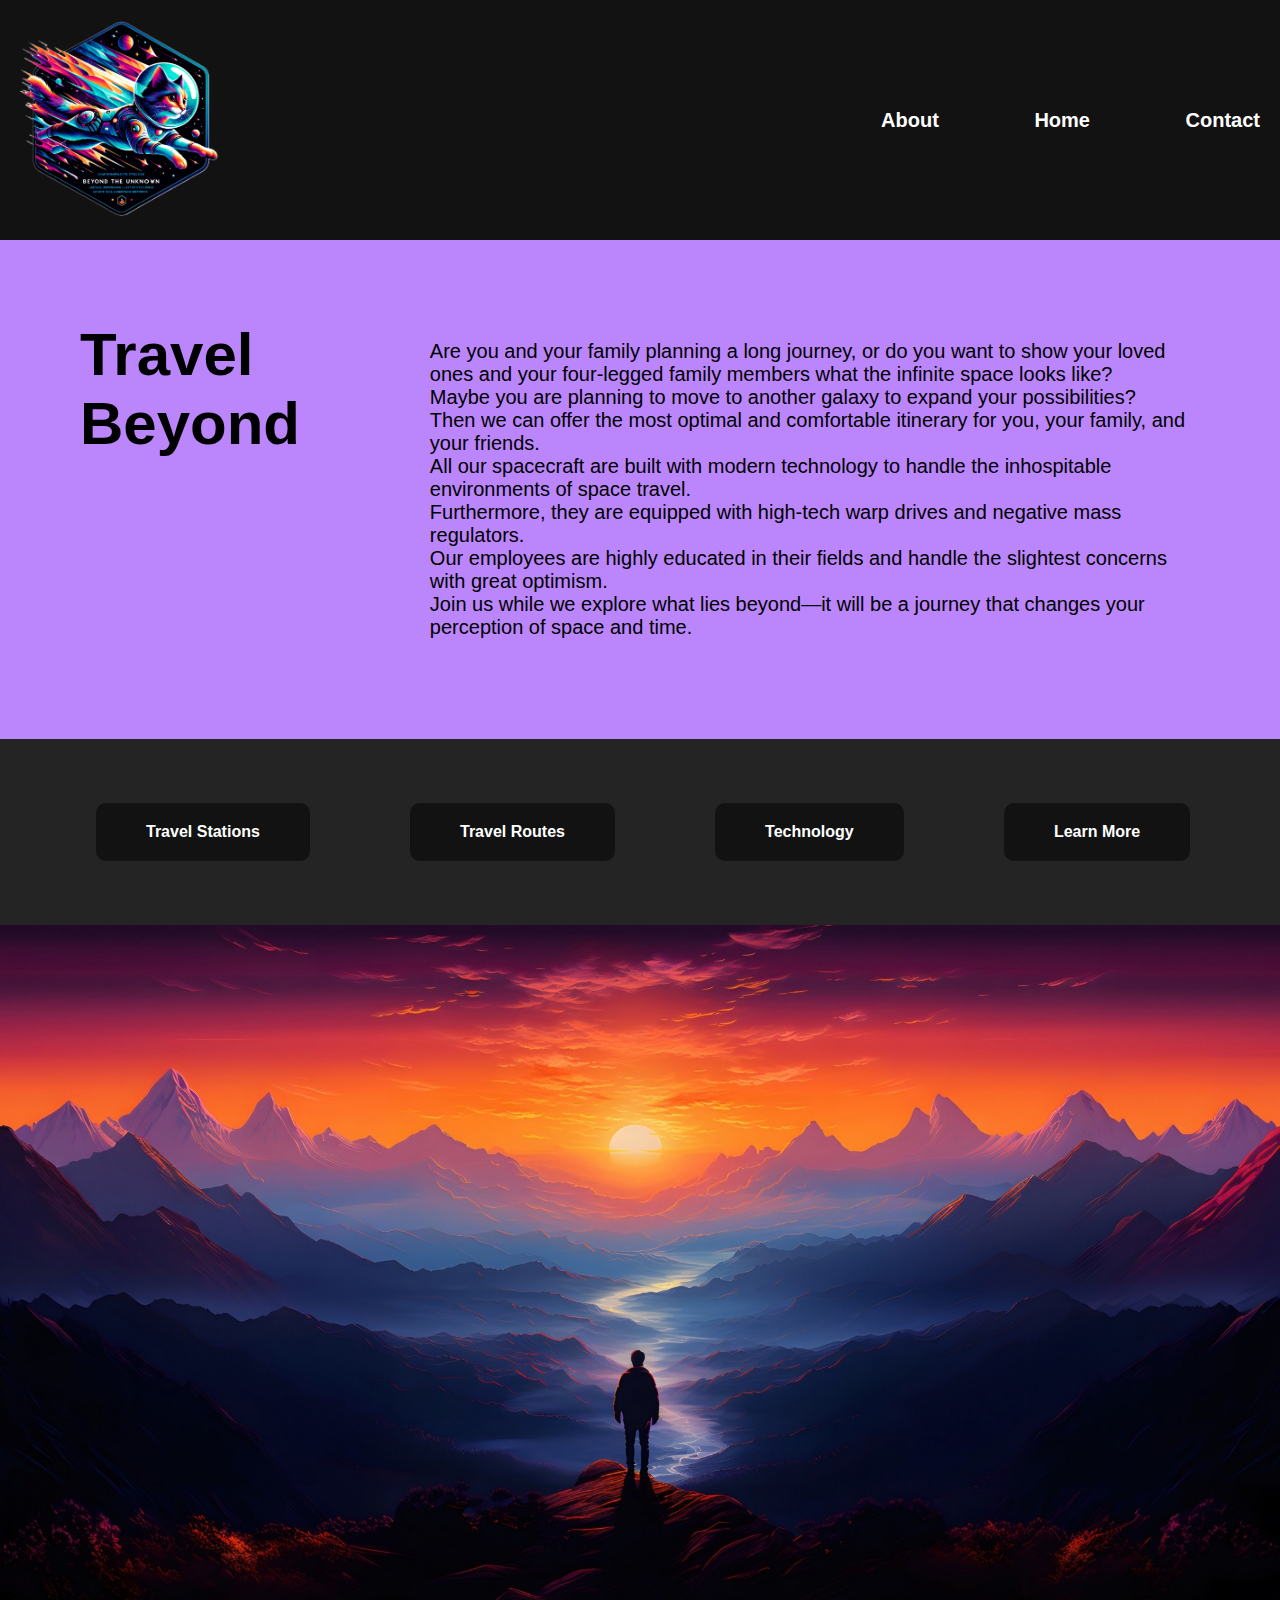
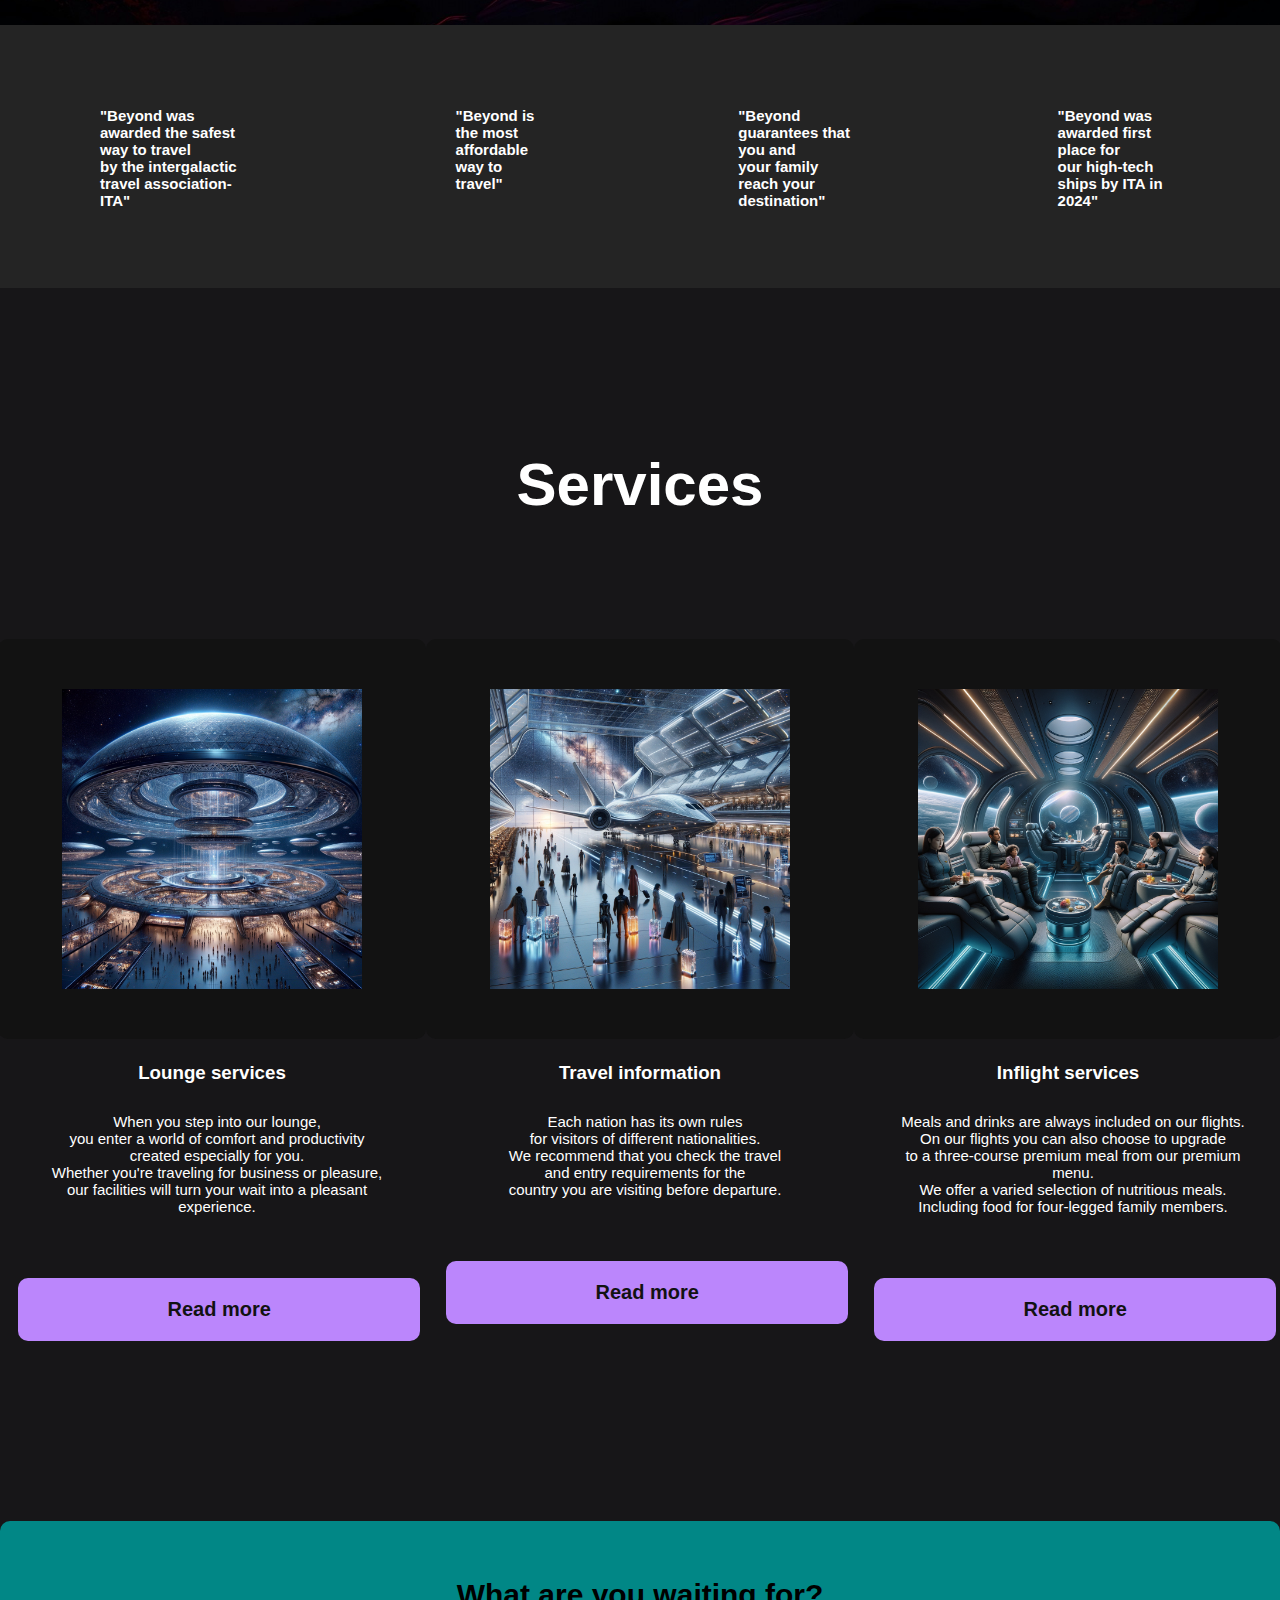
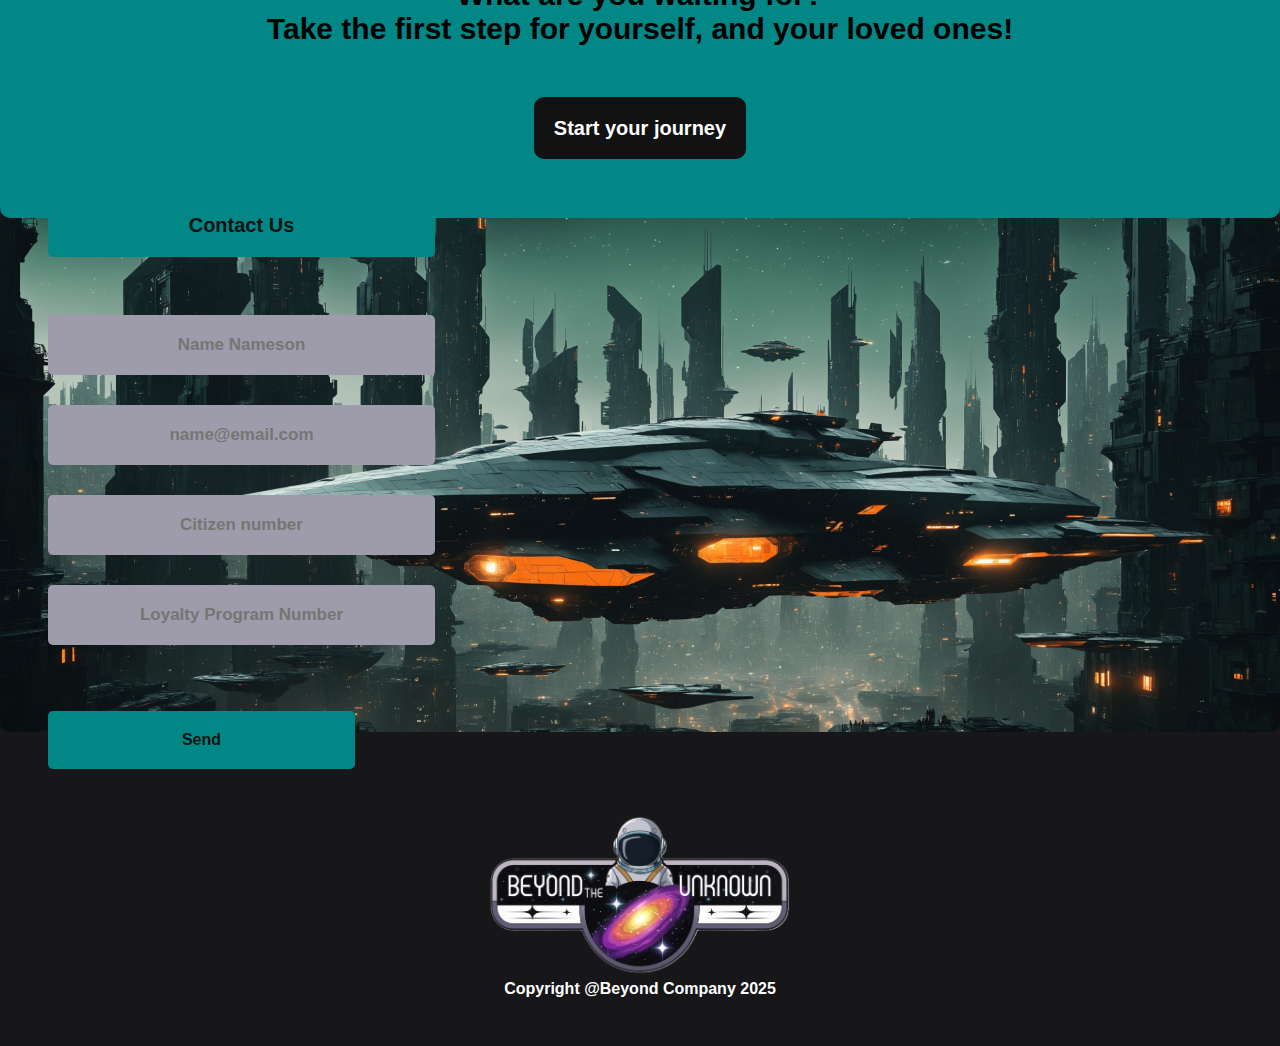
<file: Website-Beyond/index.html>
<!DOCTYPE html>
<html lang="en">
    <head>
        <meta charset="UTF-8">
        <meta http-equiv="X-UA-Compatible" content="IE=edge">
        <meta name="viewport" content="width=device-width, initial-scale=1.0">
        <title>Best company website</title>
        <link rel="stylesheet" href="main-css/main.css"> 
    </head>
    <body>
        <nav>
            <div class="logo"> 
                <img src="images/space-catprime.png" class="Beyond" alt="Beyond">
            </div>
            <div class="nav-items">
                <a href="#">
                    About 
                </a>
                <a href="#">
                    Home
                </a>
                <a href="#">
                    Contact 
                </a>
            </div>
        </nav>

        <header>
            <div class="info">
                <h1>Travel Beyond</h1>
                <p class="description">
                    Are you and your family planning a long journey, or do you want to show your loved ones and your four-legged family members what the infinite space looks like? <br>
                    Maybe you are planning to move to another galaxy to expand your possibilities? <br>
                    Then we can offer the most optimal and comfortable itinerary for you, your family, and your friends. <br>
                    All our spacecraft are built with modern technology to handle the inhospitable environments of space travel. <br>
                    Furthermore, they are equipped with high-tech warp drives and negative mass regulators. <br>
                    Our employees are highly educated in their fields and handle the slightest concerns with great optimism. <br>
                    Join us while we explore what lies beyond—it will be a journey that changes your perception of space and time.
                </p>
            </div>
            <div class="buttons">
                <a href="#" class="button-primary">Travel Stations</a>
                <a href="#" class="button-primary">Travel Routes</a>
                <a href="#" class="button-primary">Technology</a>
                <a href="#" class="button-primary">Learn More</a>
                <img src="images/scenic-view-sunset.jpg" class="scenic-view-sunset" alt="Scenic view of a sunset in space">
            </div>
        </header>
        <main>
            <div id="stats">
                <div> 
                    <p>
                        "Beyond was awarded the safest way to travel <br> by the intergalactic travel association-ITA"
                    </p>
                </div>
                <div>
                    <p>
                        "Beyond is the most <br> affordable way to travel"
                    </p>
                </div> 
                <div>
                    <p>
                        "Beyond guarantees that you and <br> your family reach your destination"
                    </p>
                </div>
                <div> 
                    <p>
                        "Beyond was awarded first place for <br> our high-tech ships by ITA in 2024"  
                    </p>
                </div> 
            </div> 
            <div id="services"> <br><br><br><br><br>
                <h1>Services</h1> 
                <div class="cards">
                    <div class="card">
                        <img src="images/space-station.png" class="card-image" alt="space-station">
                        <h3 class="card-title">
                            Lounge services
                        </h3>
                        <p class="card-text">
                            When you step into our lounge, <br> you enter a world of comfort and productivity <br> created especially for you. <br>
                            Whether you're traveling for business or pleasure, <br> our facilities will turn your wait into a pleasant experience.
                        </p> <br> 
                        <p class="card-button">
                            <a href="#">
                                Read more
                            </a>
                        </p>
                    </div>
                    <div class="card">
                        <img src="images/public-transport.png" class="card-image" alt="public-transport">
                        <h3 class="card-title">
                            Travel information
                        </h3>
                        <p class="card-text">
                            Each nation has its own rules <br> for visitors of different nationalities. <br>
                            We recommend that you check the travel <br> and entry requirements for the <br> country you are visiting before departure.
                        </p> <br>
                    <p class="card-button">
                        <a href="#">
                            Read more
                        </a>
                    </p>
                </div>
                <div class="card">
                    <img src="images/inflight.png" class="card-image" alt="inflight">
                    <h3 class="card-title">
                        Inflight services
                    </h3>
                    <p class="card-text">
                        Meals and drinks are always included on our flights. <br> On our flights you can also choose to upgrade <br> to a three-course premium
                        meal from our premium menu. <br> We offer a varied selection of nutritious meals. <br> Including food for four-legged family members.
                    </p> <br>
                    <p class="card-button">
                        <a href="#">
                            Read more
                        </a> 
                    </p>
                </div> 
            </div>
            <div id="cta">
                <div class="title">
                    <h2>
                        What are you waiting for? <br> Take the first step for yourself, and your loved ones!<br>
                        
                    </h2> <br><br>
                    <div class="cta-button">
                        <a href="#"> 
                            Start your journey </a>
                    </div> <br><br>
                </div>
            </div>
            <div id="contact">
                <div class="contact-image">
                    <img src="images/advanced-civilization.3840x1600.jpg" alt="Advanced civilization in space">
                </div>
                <div class="contact-form">
                    <form action="javascript:void(0);"> 
                        <h4> Contact Us </h4> <br>
                        <div class="placeholder">
                            <input type="text" placeholder="Name Nameson"> 
                            <input type="text" placeholder="name@email.com"> 
                            <input type="text" placeholder="Citizen number"> 
                            <input type="text" placeholder="Loyalty Program Number"> <br><br>
                             <button class="contact-button" type="submit">Send</button>
                        </div>
                    </form>
                </div>
            </div>
        </main> 
        <footer>
            <div class="logo"> 
                    <img src="images/unknown3.png" class="unknown3" alt="Company logo">
                <div class="copyright">
                    <p>
                        Copyright @Beyond Company 2025
                    </p>
                </div>
            </div>
            
        </footer>
    </body>
</html>
</file>
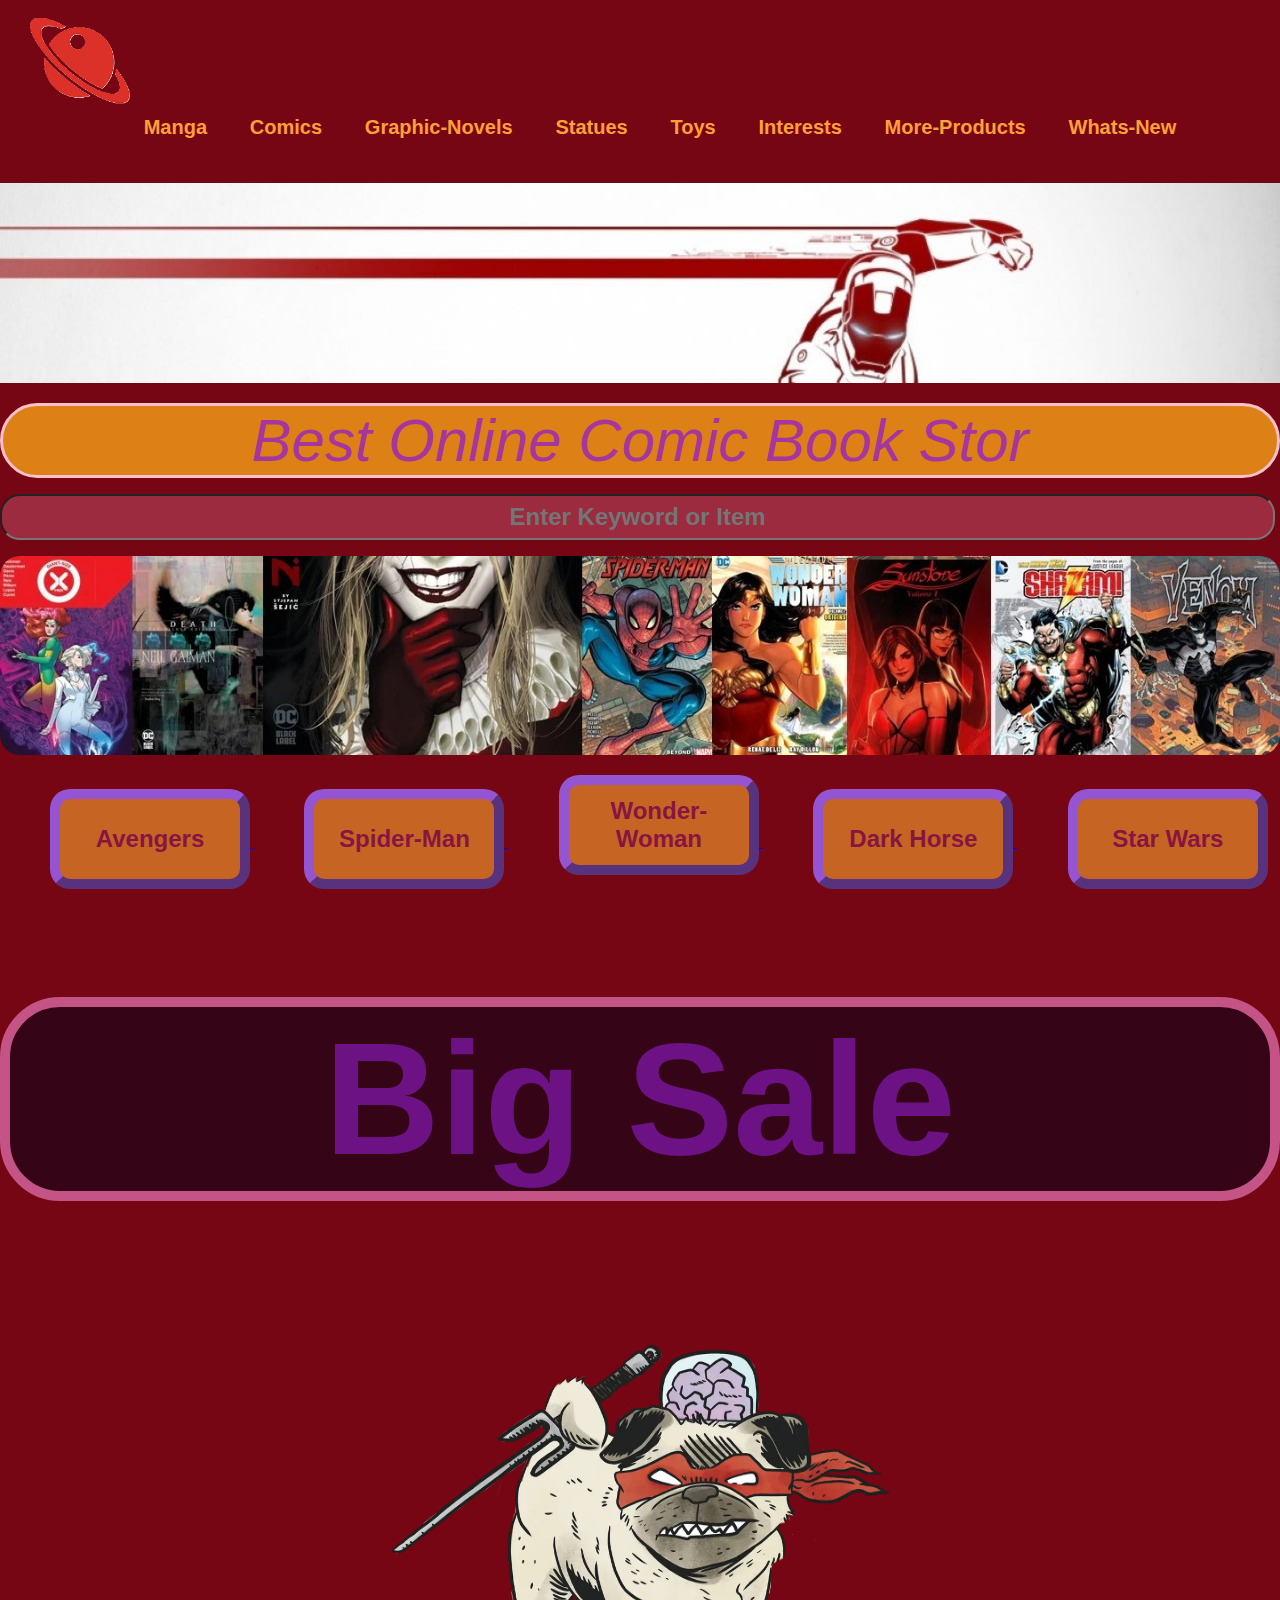
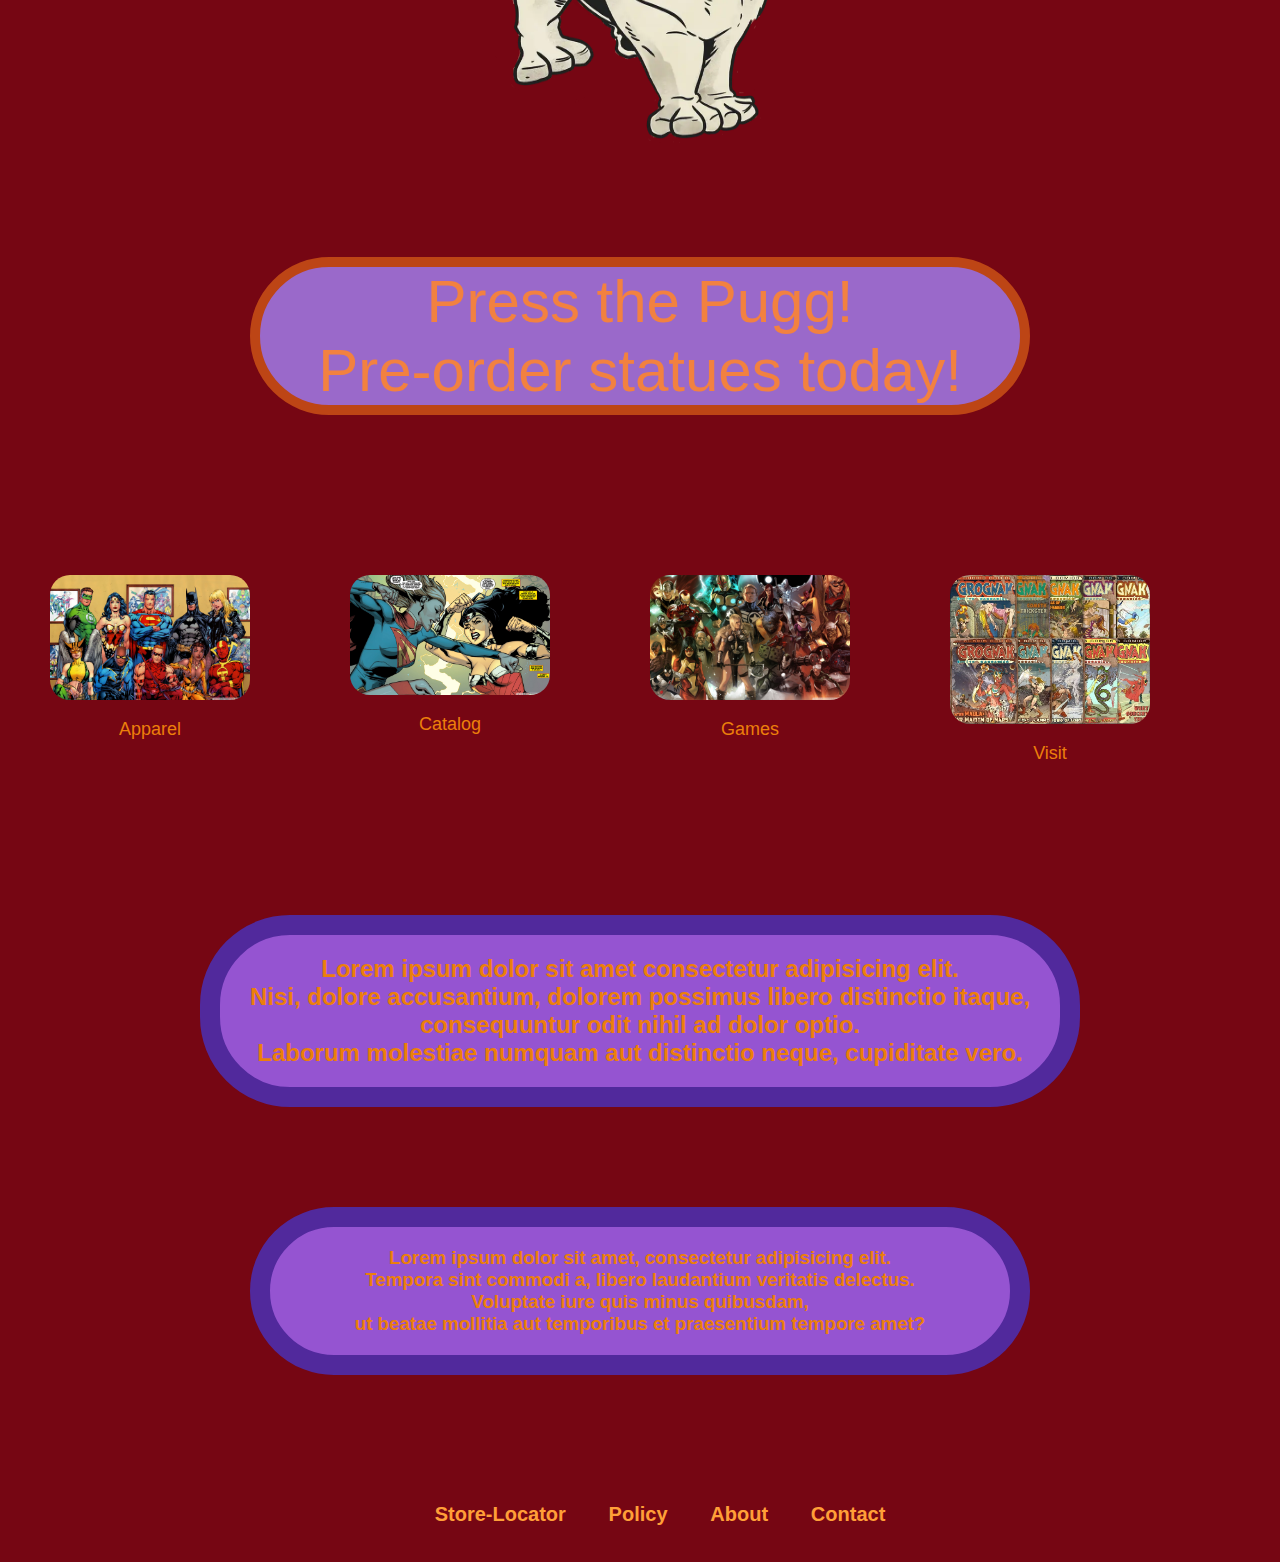
<file: 2-homework-css/2-hw-css-index.html>
<!DOCTYPE html>
<html lang="en">
<head>
    <meta charset="UTF-8">
    <meta http-equiv="X-UA-Compatible" content="IE=edge">
    <meta name="viewport" content="width=device-width, initial-scale=1.0">
    <title><CSS-lesson2-homework></CSS-lesson2-homework></title>
    <link rel="stylesheet" href="main-css/main2.css">
</head>
    <body>
        <nav>
            <p class="logo">
             <img src="images/tfaw-ub.png" alt="tfaw-ub" width="100px">
            </p>
            <ul class="">
                <li>
                    <a href="https://www.tfaw.com/graphic-novels/genre/manga.html">Manga</a>
                </li>
                <li>
                    <a href="https://www.tfaw.com/comics.html">Comics</a>
                </li>
                <li>
                    <a href="https://www.tfaw.com/graphic-novels.html">Graphic-Novels</a>
                </li>
                <li>
                    <a href="https://www.tfaw.com/statues.html">Statues</a>
                </li>
                <li>
                    <a href="https://www.tfaw.com/toys.html">Toys</a>
                </li>
                <li>
                    <a href="https://www.tfaw.com/interests.html">Interests</a>
                </li>
                <li>
                    <a href="https://www.tfaw.com/more-products.html">More-Products</a>
                </li>
                <li>
                    <a href="https://www.tfaw.com/tfaw-whats-new.html">Whats-New</a>
                </li>
            </ul> 
        </nav>
            <p>
                <a href="https://www.tfaw.com/catalogsearch/result/?q=Iron+man">
                    <img src="images/iron-man-long.jpg" alt="iron-man-long" class="iron-man-long" width="100%" height="240px">
                </a>
                <main>Best Online Comic Book Stor</main>
            </p>
                <div class="placeholder"> 
                    <input type="text"placeholder="Enter Keyword or Item"> 
                </div>
               <p>
                    <a href="https://www.tfaw.com/">
                        <img src="images/comic-2-small.jpg" class="comic-2-small" alt="comic-2-small" width="100%">    
                    </a>  
               </p>   
                <p class="button">
                    <a href="https://www.tfaw.com/interests/avengers.html"class="button"> <Button> <b>Avengers</b> </Button> </a>
                    <a href="https://www.tfaw.com/interests/spider-man.html"class="button"> <Button> <b>Spider-Man</b> </Button> </a>
                    <a href="https://www.tfaw.com/interests/wonder-woman.html"class="button"> <Button> <b>Wonder-Woman</b> </Button> </a>
                    <a href="https://www.tfaw.com/interests/dark-horse.html"class="button"> <Button> <b>Dark Horse</b> </Button> </a>
                    <a href="https://www.tfaw.com/interests/starwars.html"class="button"> <Button> <b>Star Wars</b> </Button> </a>
                </p> 
        <header>   
            <a href="https://www.tfaw.com/tfaw-whats-new/new-this-week.html"><h1 class="big">Big Sale</h1></a> 
                <a href="https://www.tfaw.com/statues/pre-orders.html"> 
                    <p class="eastman">
                        <img src="images/EastmanPug.webp" alt="EastmanPug" width="500px" height="450px">
                    </p>
            </a>
            <p class="pugg">Press the Pugg!<br>Pre-order statues today!</p>
        </header>
    
        <div class="gallery">
            <a target="_blank" href="https://www.tfaw.com/more-products/apparel.html">
              <img src="images/dc-comics.jpg" alt="comics" class="dc-comics">
            </a>
            <div class="desc">Apparel</div>
        </div>
      
        <div class="gallery">
            <a target="_blank" href="https://www.tfaw.com/tfaw-whats-new/this-month-s-catalog.html">
              <img src="images/supergirl-wonderwoman-fight.jpg" alt="supergirl-wonderwoman-fight" class="supergirl-wonderwoman-fight">
            </a>
            <div class="desc">Catalog</div>
        </div>
      
        <div class="gallery">
            <a target="_blank" href="https://www.tfaw.com/more-products/games.html">
              <img src="images/marvel-comics-characters.jpg" alt="marvel-comics-characters" class="marvel-comics-characters">
            </a>
            <div class="desc">Games</div>
        </div>
            <div class="gallery">
                <a target="_blank" href="https://fallout.wiki/">
                  <img src="images/Grognak_the_Barbarian_collage.png" alt="Grognak_the_Barbarian_collage" class="Grognak_the_Barbarian_collage">
                </a>
                <div class="desc">Visit</div>
            </div>
            <h2> 
                Lorem ipsum dolor sit amet consectetur adipisicing elit. <br>
                Nisi, dolore accusantium, dolorem possimus libero distinctio itaque, <br>consequuntur odit nihil ad dolor optio. <br>
                Laborum molestiae numquam aut distinctio neque, cupiditate vero.
            </h2>
            <h3>
                Lorem ipsum dolor sit amet, consectetur adipisicing elit. <br> 
                Tempora sint commodi a, libero laudantium veritatis delectus. <br>
                Voluptate iure quis minus quibusdam, <br>ut beatae mollitia aut temporibus et praesentium tempore amet?
            </h3>
        <footer>
            <nav>
                <ul>
                  <b>
                        <li>
                            <a href="https://www.tfaw.com/store-locator">Store-Locator</a> 
                        </li>
                        <li>
                            <a href="https://www.tfaw.com/privacy-policy">Policy</a> 
                        </li>  
                        <li>
                            <a href="https://www.tfaw.com/about-us">About</a> 
                        </li>
                        <li>
                            <a href="https://www.tfaw.com/contact/">Contact</a> 
                        </li>
                  </b>
                </ul>
            </nav>
        </footer>
    </body>  
</html>
</file>
<file: Website-Beyond/main-css/main.css>
body {
    margin: 0;
    font-family: Arial, Helvetica, sans-serif;
    background-color: #242424;
}
nav {
    background-color: #121212;
    display: flex;
    align-items: center;
    padding: 20px;
    position: fixed;
    width: 100%;
    top: 0;
    z-index: 2;
}
nav > .logo > .Beyond {
    width: 200px;
}
nav > .nav-items {
    width: 85%;
    text-align: right;
    word-spacing: 50px;
}
nav > .nav-items > a {
    text-align: right;
    color: #ffff;
    font-size: 20px;
    font-weight: bold;
    text-decoration: none;
    padding-right: 40px;
    transition: 0.5s;
}
nav > .nav-items > a:hover {
    color: #bb86fc;
}
header> .info > h1 {
    padding-top: 5rem;
    padding-left: 5rem;
    display: flex;
    font-size: 60px;
    text-align: start;  
    margin: 0%;  
}
.info {
    display: flex;
    padding-top: 15rem;
    background-color: #bb86fc;   
}
.description {
    display: flex;
    font-size: 20px;
    padding-left: 8rem;  
    padding-right: 5rem;
    padding-top: 5rem; 
    padding-bottom: 5rem;
}
.buttons {
    margin: 0;
    color: #ffffff;
    text-decoration: none;
    font-size: 15px;
}
.buttons > a {
    display: inline-flex;
    justify-content: center;
    background-color: #121212;
    color: #ffffff;
    padding: 20px 50px 20px 50px;
    margin-bottom: 4rem;
    margin-top: 4rem;
    text-decoration: none;
    margin-left: 6rem;
    border-radius: 10px;
    font-size: 1rem;
    font-weight: bold;
    transition: 1s;
}
.buttons > a:hover {
    background-color: #018786;
}
.buttons > a:active {
    background-color: #121212;
}
.buttons > a:focus {
    background-color: #0d3838;
}
.buttons > a:visited {
    background-color: #03dac6;
    color: #121212;
}
.scenic-view-sunset {
    width: 100%;
    height: 700px;
    object-fit: cover;
    top: 0;
    bottom: 0%;
    margin: 0;
}
#stats {
    display: flex;
    background-color: #242424;
    color: #ffffff;
    font-size: 15px;
    font-weight: bold;
    padding-top: 4rem;
    padding-bottom: 4rem;
    justify-content: center;
    margin: 0;
}
#stats > div {
    padding: 0px 100px 0px 100px;
    display: flex;
    margin: 0;
}
#services {
    background-color: #171618;
    padding-top: 2rem;
    padding-bottom: 5rem;
    text-decoration: none;
    gap: 20px;
}
#services > h1 {
    text-align: center;
    padding-bottom: 5rem;
    color: #ffffff;
    font-size: 60px; 
}
#services > .cards {
    display: flex;
    justify-content: center;   
}
#services > .cards > .card > img {
    width: 300px;
    padding-left: 4rem;
    padding-right: 4rem;
    padding-top: 50px;
    padding-bottom: 50px;
    border-radius: 10px;
    background-color: #121212;
}
h3 {
    color: #ffffff;
    text-align: center;
}
.card-text {
    color: #ffffff;
    font-size: 15px;
    text-align: center;
    padding: 10px 20px 10px 20px;
    margin-left: 10px;
}
.card-button {
    width: 80%;
    row-gap: 10px;
    margin-left: 20px;
    padding: 20px 30px 20px 30px;
    display: flex;
    flex-direction: column;
    justify-content: center;
    background-color: #bb86fc;
    color: #121212;
    text-decoration: none;
    border-radius: 10px;
    font-size: 20px;
    font-weight: bold; 
    text-align: center;
}
.card-button > a {
    text-decoration: none; 
    color: inherit; 
}
.card-button:hover {
    background-color: #018786;
    transition: 1s;
}
.title {
    font-size: 20px;
    margin-top: 10rem;
    background-color: #018786;
    text-align: center;
    padding-top: 2rem;
    padding-bottom: 2rem;
    border-radius: 10px;
}
#cta {
    display: flex;
    justify-content: center;
    flex-direction: column;
}
.cta-button > a {
    flex-direction: column;
    justify-content: center;
    align-items: center;
    background-color: #121212;
    color: #ffffff;
    padding: 20px 20px 20px 20px;
    margin-top: 20px;
    text-decoration: none;
    font-weight: bold;
    border-radius: 10px;
}
.cta-button > a:hover {
    background-color: #6200ee;
    transition: 1s; 
}
#contact {
    display: flex;
    flex-direction: column;
    max-width: 100%;
    justify-content: center;
}
#contact > .contact-form {
    display: flex;
    flex-direction: column;
    position: absolute;
    padding-left: 3rem;
}
#contact > .contact-image > img {
    border-style: hidden;
    border-radius: 10px;
    background-color: #121212;
    z-index: -1;
    width: 100%;
    height: 100%;
    object-fit: cover;
    margin: 0%;
}
h4 {
    display: flex;
    color: #121212;
    font-size: 20px;
    justify-content: center;
    font-weight: bolder;
    background-color: #018786;
    width: 100%;
    padding: 20px 40px 20px 40px;
    border-radius: 5px;
    margin-top: 20px;
    margin-bottom: 10px;
}
div > input {
    display: flex;
    flex-direction: column;
    width: 100%;
    height: auto;
    padding: 20px 40px 20px 40px;
    margin-top: 30px;
    margin-bottom: 30px;
    border-radius: 5px;
    font-size: 17px;
    text-align: center;
    justify-content: center;
    font-weight: bold;
    background-color: #9e9caa;
    color: #121212;
    border: none;
    z-index: 1;
}
.contact-button {
    display: flex;
    flex-direction: column;
    justify-content: center;
    width: 100%;
    height: auto;
    padding: 20px 40px 20px 40px;
    border-radius: 5px;
    background-color: #018786;
    color: #121212;
    text-decoration: none;
    font-size: 1rem;
    font-weight: bold;
    border: none;
    margin-bottom: 10px; 
}
.contact-button:hover {
    background-color: #6200ee;
    transition: 1s;
}
footer {
    background-color: #171618;
    display: flex;
    padding-bottom: 0;
    z-index: -1;
    position: relative;
    bottom: 0;
    margin: 0%;
}
footer > .logo {
    text-align: center;
    flex-direction: column;
    align-items: center;
    padding: 0%;
    margin: 0%;
    width: 100%;
}
.unknown3 {  
    margin-top: 0%;
    width: 300px;
    height: auto;
    padding: 0;
}
.logo > .copyright > p {
    font-weight: bolder;
    text-align: center;
    padding-bottom: 3rem;
    color: #ffffff;
    background-color: #171618;
    margin: 0;
}
@media screen and (max-width: 600px) {
    nav {
        flex-direction: column;
        align-items: center;
        width: 100%;
    }
    nav > .nav-items {
        width: 100%;
        text-align: center;
        padding-top: 2rem;
    }
    nav > .logo > .Beyond {
        width: 150px;
        padding-right: 2rem;
    }
    .cards {
        flex-direction: column; 
        align-items: center;
    }
    .info {
        flex-direction: column;
    }
    .buttons > * {
        flex-direction: column;
    }
    #stats {
        flex-direction: column;
    }
    #cta {
        flex-direction: column;
        align-items: center;
    }
    .cta-button > a {
        flex-direction: column;
        align-items: center;
        width: 90%;
    }
    #contact {
        flex-direction: column;
        align-items: center; 
        justify-content: center;                                   
        width: 80%;
        padding-top: 20rem;
    }
    #contact > .contact-form {
        flex-direction: column;
        width: 70%; 
    }
    h4 {
        flex-direction: column;
        width: 80%;
        margin-left: 0;
        justify-content: center;
        text-align: center;
        margin-top: 8rem;
    }
    #contact > .contact-image > img {
        display: none;
    }
    footer {
       flex-direction: column;
       padding-top: 30rem;
    }
}
</file>
<file: 2-homework-css/main-css/main2.css>
body {
font-family: 'Franklin Gothic Medium', 'Arial Narrow', Arial, sans-serif;
color: #9a0b25;
background-color: #760613;
margin: 0;
}   
main {
font-family: Impact, Haettenschweiler, 'Arial Narrow Bold', sans-serif;
font-style: oblique;
font-size: 60px;
color: #a6369f;
background-color: #dd8117;
text-align: center;
border: solid pink;
border-radius: 60px;
}
.logo {
width: 10px;
margin-left: 30px;
margin-top: 0%;
}
nav {
padding: 10px; 
font-weight: bold;
font-size: 10px;
display: inline;
text-align: center;
word-spacing: 20px;
}
nav li {
display: inline;
}
nav li a {
text-decoration: none;
color: #ff9f38;;
font-size: 20px;
font-family: Impact, Haettenschweiler, 'Arial Narrow Bold', sans-serif;
display: inline;
margin: 10px;
}
.iron-man-long {
z-index: -1;
width: 100%;
height: 200px;
object-fit: cover;
}
.comic-2-small {
border-radius: 20px;
}
input {
width: 99%;
font-size: x-large;
font-family: Impact, Haettenschweiler, 'Arial Narrow Bold', sans-serif;
font-weight: bolder;
outline-style: none;
text-align: center;
background-color: #9c2b40;
color: #ffffff;
border-radius: 20px;
height: 40px;
}
nav li a:hover {
color: #e08abf;
}
button {
width: 200px;
border-width: 10px;
border-color: #9554d1;
height: 100px;
margin-left: 50px;
text-align: center;
background-color: #c66423;
color: #871541;
font-family: Impact, Haettenschweiler, 'Arial Narrow Bold', sans-serif;
font-size: x-large;
border-radius: 20px;
}
button:hover {
color: rgb(255, 225, 0);
}
header a {
font-family: Impact, Haettenschweiler, 'Arial Narrow Bold', sans-serif;
font-size: 80px;
font-weight: bold;
text-align: center;
text-decoration: none;
}
.big {
color: #6d1284;
background-color: #360417;
text-align: center;
border-radius: 60px;
border: 10px solid rgb(216, 80, 65);
border-color: #c45485;
}
.big:link {
color: rgb(159, 75, 82);
}
.big:visited {
color: rgb(218, 112, 19);
}
.big:hover {
color: rgb(213, 105, 159);
}
.big:active {
color: rgb(60, 8, 41);
}
.pugg {
font-family: Impact, Haettenschweiler, 'Arial Narrow Bold', sans-serif;
font-size: 60px;
color: #f28140;
background-color: rgb(154, 105, 202);
border-radius: 90px;
border: 10px solid rgb(189, 69, 21);
margin-left: 250px;
margin-right: 250px;
text-align: center;
}
div.gallery {
margin-top: 100px;
margin-bottom: 100px;
border: 20px solid #bb2e66;
border-style: hidden;
float: inline-start;
margin-inline: 50px;
}
.Grognak_the_Barbarian_collage {
width: 200px;
border-radius: 20px;
}
.marvel-comics-characters {
width: 200px;
border-radius: 20px;
}
.dc-comics {
width: 200px;
border-radius: 20px;
}
.supergirl-wonderwoman-fight {
width: 200px;
border-radius: 20px;
}
div.gallery:hover {
border: 5px solid #c66423;
}
div > .gallery > img {
width: auto;
margin-bottom: 5px;
}
div.desc {
padding: 15px;
text-align: center;
font-family: Impact, Haettenschweiler, 'Arial Narrow Bold', sans-serif;
font-size: large;
color: #ec7f0b;;
}
h2 {
color: #ec7f0b;
background-color: #9554d1;
border: 20px solid #51299c;
border-radius: 90px;
font-family: Impact, Haettenschweiler, 'Arial Narrow Bold', sans-serif;
text-align: center;
margin-top: 500px;
margin-bottom: 50px;
margin-left: 200px;
margin-right: 200px;
padding: 20px 20px 20px 20px;
} 
h3 {
color: #ec7f0b;
background-color: #9554d1;
border: 20px solid #51299c;
border-radius: 90px;
padding: auto;
font-family: Impact, Haettenschweiler, 'Arial Narrow Bold', sans-serif;
text-align: center;
margin-left: 250px;
margin-right: 250px;
margin-bottom: 50px;
margin-top: 100px;
padding: 20px 20px 20px 20px;
}
footer {
padding-top: 50px;
text-align: center;
}
</file>
